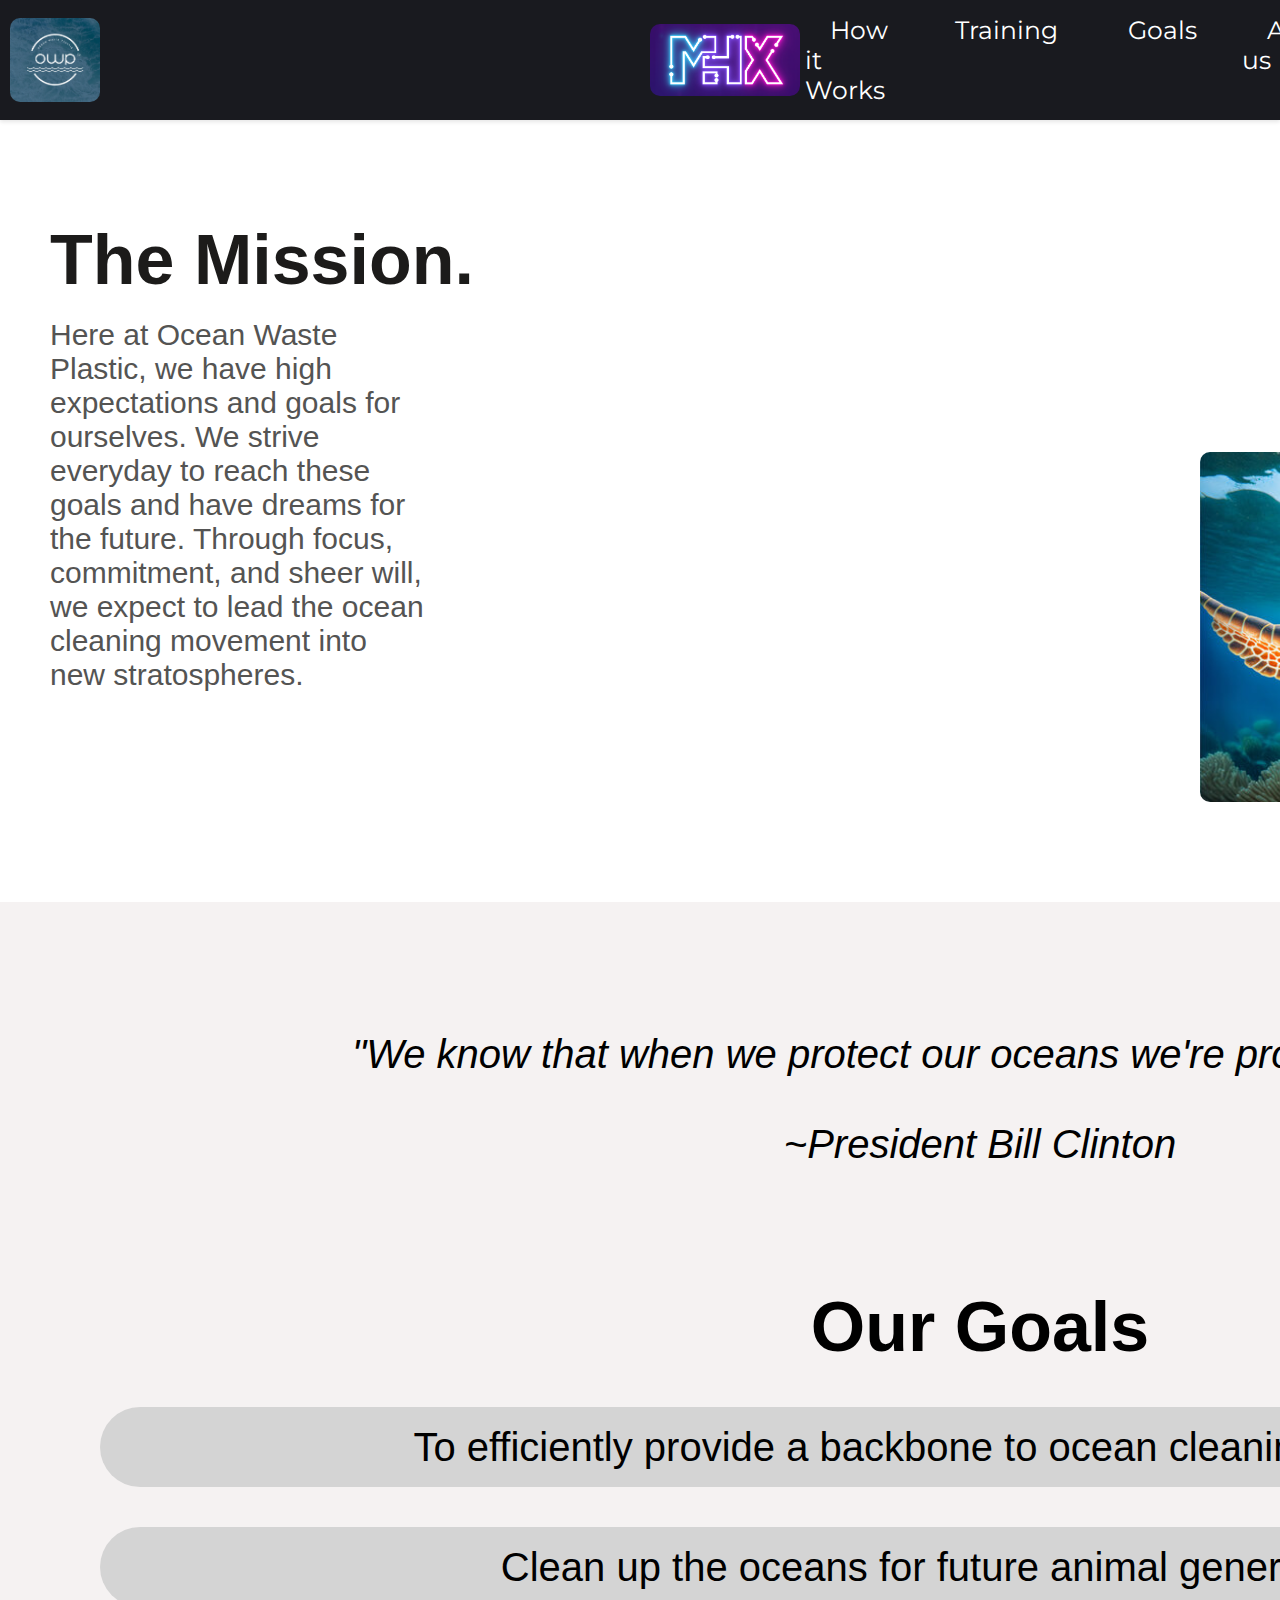
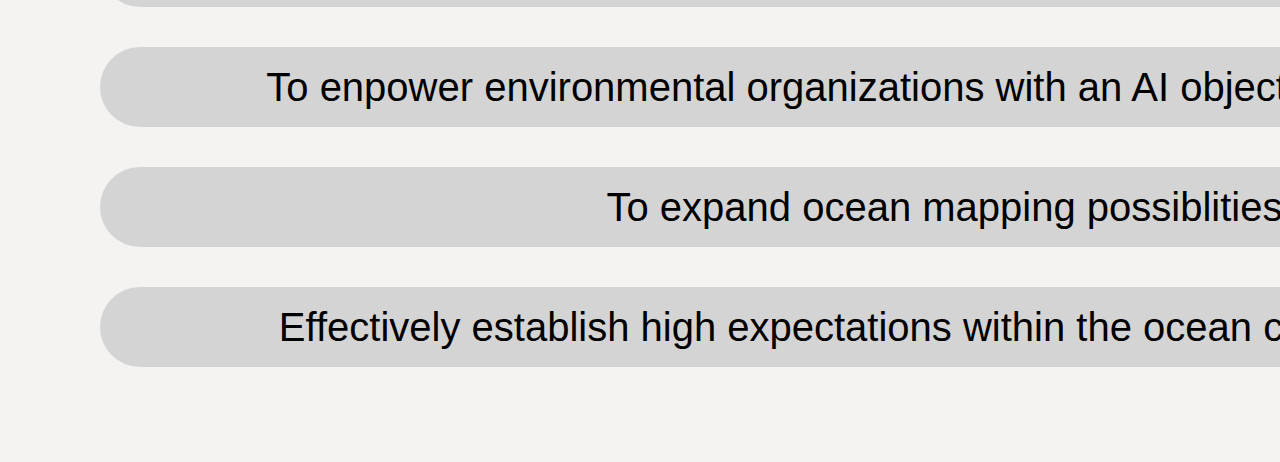
<file: goals.html>
<!DOCTYPE html>
<html lang="en">
<head>
    <meta charset="UTF-8">
    <meta name="viewport" content="width=device-width, initial-scale=1.0">
    <title>Document</title>
    <link rel="stylesheet" href="style.css">
    <header>
        <img class="logo" src="assests/owp.webp" alt="logo">
        <img class="masseyhacks" src="assests/massey.png">
        <nav class="navbar">
            <ul>
                <li><a href="index.html">How it Works</a></li>
                <li><a href="https://drive.google.com/drive/folders/1cwwqQMtzRd5IbObcoVk_AbyXA8cR63dz" target="_blank">Training</a></li>
                <li><a href="goals.html">Goals</a></li>
                <li><a href="AboutUs.html">About us</a></li>
            </ul>
        </nav>
    </header>
</head>
<body>
    <div class="Mission">
 <p class="Goals">The Mission.</p>
 <br>
 <p class="description"> Here at Ocean Waste Plastic, we have high expectations and goals for ourselves. We strive everyday to reach these goals and have dreams for the future. Through focus, commitment, and sheer will, we expect to lead the ocean cleaning movement into new stratospheres.</p>
 <div class="green">
 </div>
 <img src="assests/turtle.jpeg" class="turtle">
     </div>
     <div class="milestones">
        <p class="quote"><i>"We know that when we protect our oceans we're protecting our future"
            <br><br>~President Bill Clinton</i></p>
        <p class="TheGoal"> Our Goals </p>
            <div class="list">
        <button >  To efficiently provide a backbone to ocean cleaning services. </button><br>
        <button> Clean up the oceans for future animal generations.</button><br>
        <button> To enpower environmental organizations with an AI object detection software.</button><br>
        <button> To expand ocean mapping possiblities. </button><br>
        <button> Effectively establish high expectations within the ocean cleaning movement.</button><br>
       </div>
</body>
</html>
</file>
<file: style.css>
@import url('https://fonts.googleapis.com/css2?family=Montserrat:ital,wght@0,100..900;1,100..900&display=swap');
* {
    margin: 0;
    padding: 0;
    box-sizing: border-box;
}

body {
    font-family: Arial, sans-serif;
}
img{
border-radius: 10px;
}
header {
    background-color: rgb(25,26,31);
    padding: 10px;
    display: flex;
    align-items: center;
    justify-content: space-between;
    box-shadow: 0 2px 4px rgba(0, 0, 0, 0.1);
    font-family: 'Montserrat';
}

.logo {
    width: 90px;
}
.masseyhacks{
    width: 150px;
    justify-content: center;
    margin-left: 550px;
}
.navbar{
    padding: 5px;
}
.navbar ul {
    list-style: none;
    display: flex;
    margin-right: 10px;
}

.navbar li {
    margin-right: 20px;
    font-size: 25px;
}

.navbar a {
    text-decoration: none;
    color: white;
    padding: 10px 25px;
    border-radius: 5px;
    transition: background-color 0.3s ease;
}

.navbar a:hover {
    color: black;
    background-color: white;
}
.main{
    margin-top: 125px;
    margin-bottom: 100px;
    margin-left: 150px;
    height: 700px;
    width: 1650px;
    background-color: rgb(245,245,245);
}
.text{
    padding-top: 200px;
    padding-bottom: 30px;
    padding-left: 300px;
    padding-right: 300px;
    font-size: 70px;
    font-weight: 800;
    text-align: center;
}
.AI{
    margin-left: 750px;
    margin-top: 35px;
    font-size: 25px;
    width: 170px;
    height: 60px;
    border-radius: 50px;
    border: none;
    background-color: rgb(46, 120, 217);
    color: white;
}

.steps{
    height: 2500px;
    width: 1960px;
    background-color: #caf0f8;
}
.icon1{
    position: relative;
    height: 100px;
    width: 100px;
    background-color: #00b4d8;
    margin-left: 310px;
    top: -50px;
    font-size: 30px;
    padding: 30px;
    border-radius: 50px;
}
/* .back{
    background-color: #1b425e;
    height: 30px;
    width: 500px;
} */
.head1 {
    position: relative;
    font-size: 120px;
    font-weight: bold;
    font-family: 'Montserrat', Helvetica, sans-serif;
    margin-left: 590px;
    top: 200px;
    color: white;
   text-shadow: 4px 4px gray ;
    
}


.step1{
    position: relative;
    top: 350px;
    margin-right: 20px;
    margin-left: 200px;
    height: 900px;
    width: 700px;
    background-color: white;
    border-radius: 10px;
}

.title1{
    position: relative;
    top: 100px;
    font-size: 40px;
    text-align: center;
    font-weight: bold;
}

.text1{
    margin-top: 150px;
    font-size: 35px;
    text-align: center;
    justify-content: center;
    padding-left: 50px;
    padding-right: 50px;
    font-family: Arial, Helvetica, sans-serif;
    font-weight: lighter;
}

.image1{
    width: 500px;
    margin-left: 100px;
    margin-top: 30px;
    border-radius: 20px;
}
.icon2{
    position: relative;
    height: 100px;
    width: 100px;
    background-color: #00b4d8;
    margin-left: 310px;
    top: -50px;
    font-size: 30px;
    padding: 30px;
    border-radius: 50px;
}

.step2{
    position: relative;
    top: 150px;
    margin-left: 1100px; 
    margin-right: 100px; 
    margin-top: -700px; 
    height: 900px;
    width: 700px;
    background-color:white;
    border-radius: 10px;
}

.title2{
    position: relative;
    top: 100px;
    font-size: 40px;
    text-align: center;
    font-weight: bold;
}

.text2{
    margin-top: 150px;
    font-size: 35px;
    text-align: center;
    justify-content: center;
    padding-left: 30px;
    padding-right: 30px;
    font-family: Arial, Helvetica, sans-serif;
    font-weight: lighter;
}

.image2{
    width: 500px;
    height: 300px;
    margin-left: 100px; /* Adjusted */
    margin-right: 50px; /* Adjusted */
    margin-top: 90px;
    border-radius: 20px;
}
.icon3{
    position: relative;
    height: 100px;
    width: 100px;
    background-color: #00b4d8;
    margin-left: 310px;
    top: -50px;
    font-size: 30px;
    padding: 30px;
    border-radius: 50px;
}
.step3{
    position: relative;
    top: 300px;
    margin-right: 20px;
    margin-left: 200px;
    height: 925px;
    width: 700px;
    background-color: white;
    border-radius: 10px;
}

.title3{
    position: relative;
    top: 100px;
    font-size: 40px;
    text-align: center;
    font-weight: bold;
}

.text3{
    margin-top: 150px;
    font-size: 35px;
    text-align: center;
    justify-content: center;
    padding-left: 30px;
    padding-right: 30px;
    font-family: Arial, Helvetica, sans-serif;
    font-weight: lighter;
}

.image3{
    width: 500px;
    margin-left: 100px;
    margin-top: 60px;
    border-radius: 20px;
}
.icon4{
    position: relative;
    height: 100px;
    width: 100px;
    background-color: #00b4d8;
    margin-left: 310px;
    top: -50px;
    font-size: 30px;
    padding: 30px;
    border-radius: 50px;
}

.step4{
    position: relative;
    top: 150px;
    margin-left: 1100px; 
    margin-right: 100px; 
    margin-top: -775px; 
    height: 920px;
    width: 700px;
    background-color: white;
    border-radius: 10px;
}

.title4{
    position: relative;
    top: 100px;
    font-size: 40px;
    text-align: center;
    font-weight: bold;
}

.text4{
    margin-top: 120px;
    font-size: 35px;
    text-align: center;
    justify-content: center;
    padding-left: 30px;
    padding-right: 30px;
    font-family: Arial, Helvetica, sans-serif;
    font-weight: lighter;
}

.image4{
    width: 500px;
    height: 350px;
    margin-left: 100px; 
    margin-right: 50px; 
   
    border-radius: 20px;
}

.Goals{
    padding-left: 50px;
    padding-top: 50px;
    color: black;
    margin-top: 50px;
    font-family: sans-serif;
    font-weight: 700;
    color: rgb(28, 27, 26);
    font-size: 70px;
}

.description{
    font-size: 30px;
    color: rgb(84, 84, 83);
    padding-left: 50px;
    padding-right: 850px;
    text-align: left;
}

.green {
    position: absolute;
    height: 550px;
    width: 500px;
    background-color: rgb(76, 207, 105);
    margin-left: 1500px;
    top: 103px;
    z-index: 1; /* Ensure .green is above other elements */
}

.turtle {
    width: 550px;
    height: 350px;
    margin-left: 1200px;
    margin-top: -240px;
    position: absolute;
    z-index: 2; /* Ensure .turtle is above .green */
}

.look{
position: absolute;
width: 70px;
border-radius: 100px;
margin-right: 90px;
}

.milestones{
    margin-top: 210px;
    margin-left: 0px;
    width:1960px;
    height: 1160px;
    background-color: rgb(245,242,242);
}
.quote{
    position: relative;
    font-size: 40px;
    text-align: center;
    font-weight: lighter;
    top: 130px;
}
.TheGoal{
    font-weight: 700;
    font-size: 70px;
    text-align: center;
    margin-top: 250px;
}
  .list button :first-child{
    margin-top: 150px;
  }
  .list button {
    justify-content: center;
    text-align: center;
    margin-left: 100px;
    height: 80px;
    width: 1700px;
    margin-top: 40px;
    font-size: 40px;
    background-color: #D4D4D4;
    border: none;
    border-radius: 60px;
  }
   
  button:active{
    background-color: #D4D4D4 ;
  }

  .about-us {
    background-color: #ececec;
    height: 1000px;
  }
  
  .creators {
    text-align: center;
    font-size: 70px;;
    padding-top: 50px;
    height: 200px;
    background-color: rgba(255,192,161,255);
  }
  .yakshRib{
    position: relative;
    top: -25px;
    height: 550px;
    width: 2000px;
    background-color: rgba(188,215,227,255);
  }
  .yaksh {
    font-size: 50px;
    margin-bottom: 15px;
    margin-left: 10px;
  }
  
  .yakshRole {
    font-size: 30px;
    margin-bottom: 15px;
    margin-left: 10px;
  }
  
  .yakshDes {
    font-size: 25px;
    padding-right: 450px;
    margin-left: 10px;
  }
  
  .yakshFace {
    position: relative;
    margin-left: 1600px;
    top: -280px;
    width: 250px;
    border-radius: 100px;
  }
  .kyleRib{
    position: relative;
    top: -150px;
    height: 450px;
    width: 2000px;
    background-color: rgba(242,242,235,255);
  }
  .kyle {
    font-size: 50px;
    position: relative;
    
    margin-bottom: 15px;
    text-align: right;
    margin-right: 50px;
  }
  
  .kyleRole {
    position: relative;
    top: 10px;
    font-size: 30px;
    margin-bottom: 15px;
    text-align: right;
    margin-right: 50px;
  }
  
  .kyleDes {
    position: relative;
    top: 10px;
    font-size: 25px;
    text-align: right;
    padding-bottom: 0px;
    margin-left: 500px;
    margin-right: 50px;
  }
  
  .kyleFace {
    position: relative;
    position: relative;
    margin-right: 1500px;
    margin-left: 25px;
    top: -250px;
    width: 200px;
    border-radius: 100px;
  }
  .arshvirRib{
    position: relative;
    top: -150px;
    height: 450px;
    width: 2000px;
    background-color: rgba(255,229,178,255);
  }
  .arshvir {
    position: relative;
    top: 10px;
    font-size: 50px;
    margin-bottom: 15px;
    margin-left: 10px;
  }
  
  .arshvirRole {
    position: relative;
    font-size: 30px;
    margin-bottom: 15px;
    margin-left: 10px;
  }
  
  .arshvirDes {
    position: relative;
    top: 10px;
    font-size: 25px;
    margin-right: 450px;
    margin-left: 10px;
  }
  
  .arshvirFace {
    position: relative;
    margin-left: 1600px;
    top: -150px;
    width: 350px;
    border-radius: 100px;
  }
  
  /* Reduce vertical space between paragraphs */
  .yakshDes,
  .kyleDes,
  .arshvirDes {
    margin-bottom: 10px; /* adjust to your liking */
  }
  
  /* Increase line spacing within paragraphs */
  .yakshDes,
  .kyleDes,
  .arshvirDes {
    line-height: 1.5; /* adjust to your liking */
  }
</file>
